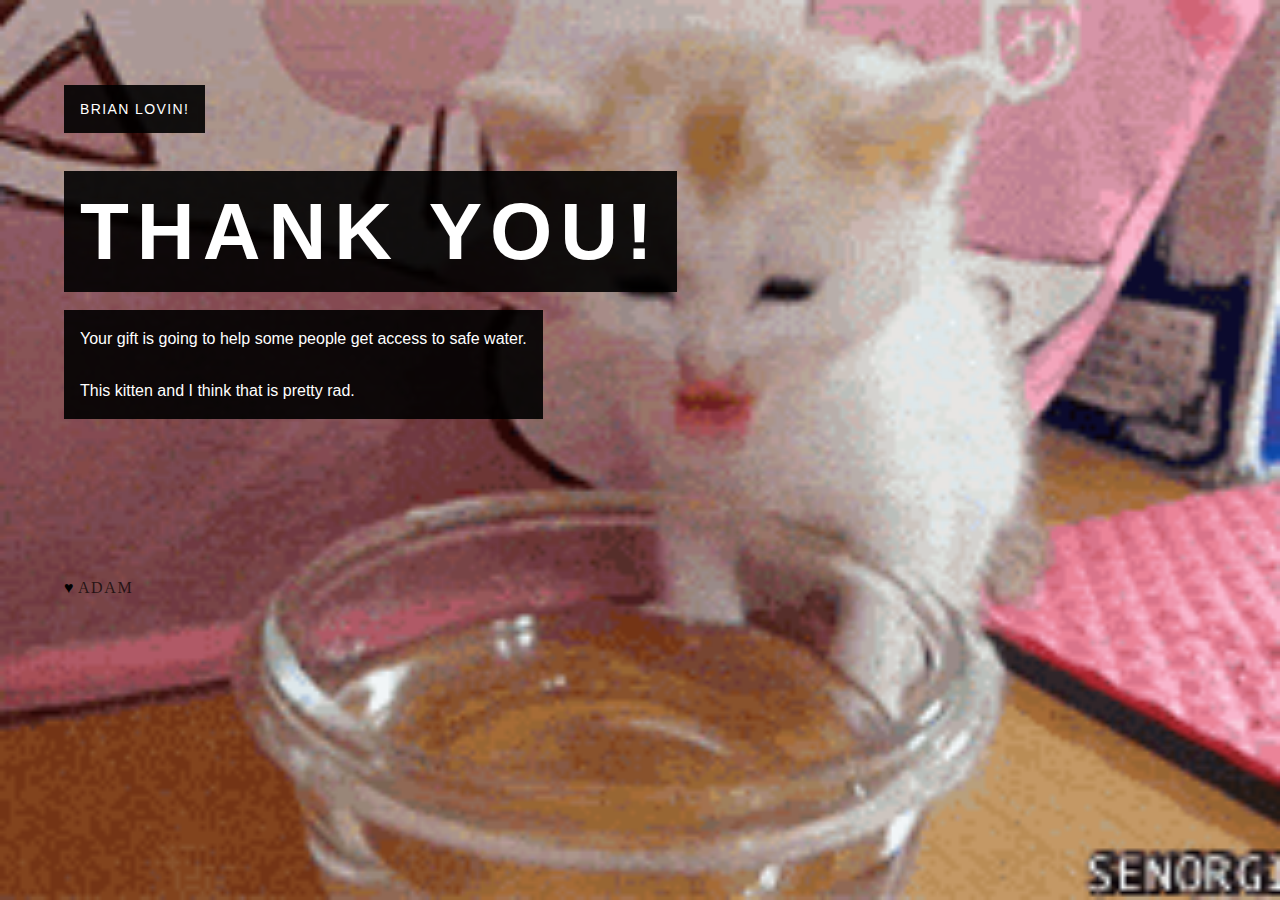
<file: brian-lovin/index.html>
<!DOCTYPE html>
<html lang="en" class="h-100">
  <head>
    <meta charset="utf-8">
    <meta http-equiv="X-UA-Compatible" content="IE=Edge">
    <title>
      Thank You Brian Lovin
    </title>
    <meta name="author" content="">
    <meta name="description" content="">
    <meta name="viewport" content="width=device-width, initial-scale=1">
    <link rel="stylesheet" href="../css/tachyons.min.css">
  </head>
  <body class="h-100" style="background: white url(11kqg0SJqkjjgI.gif) no-repeat center center;background-size: cover;">
    <div class="pa3 pa4-m pa5-l">
      <h1>
       <span class="white bg-black-90 pa3 f6 ttu tracked fw4">Brian Lovin!</span>
      </h1>
      <h2 class="mt5">
        <span class="white bg-black-90 pa3 ttu tracked f4 f1-m f-subheadline-l">THANK YOU!</span>
      </h2>
      <p class="lh-copy measure mt4">
         <span class="bg-black-90 white dib pa3">
           Your gift is going to help some people get access to safe water.<br><br>
           This kitten and I think that is pretty rad.
        </span>
      </p>
    </div>
    <footer class="pa3 pa4-m pa5-l">
      <p>
        ♥ <span class="ttu tracked black-70 garamond">Adam</span>
      </p>


    </footer>

  </body>
</html>
</file>
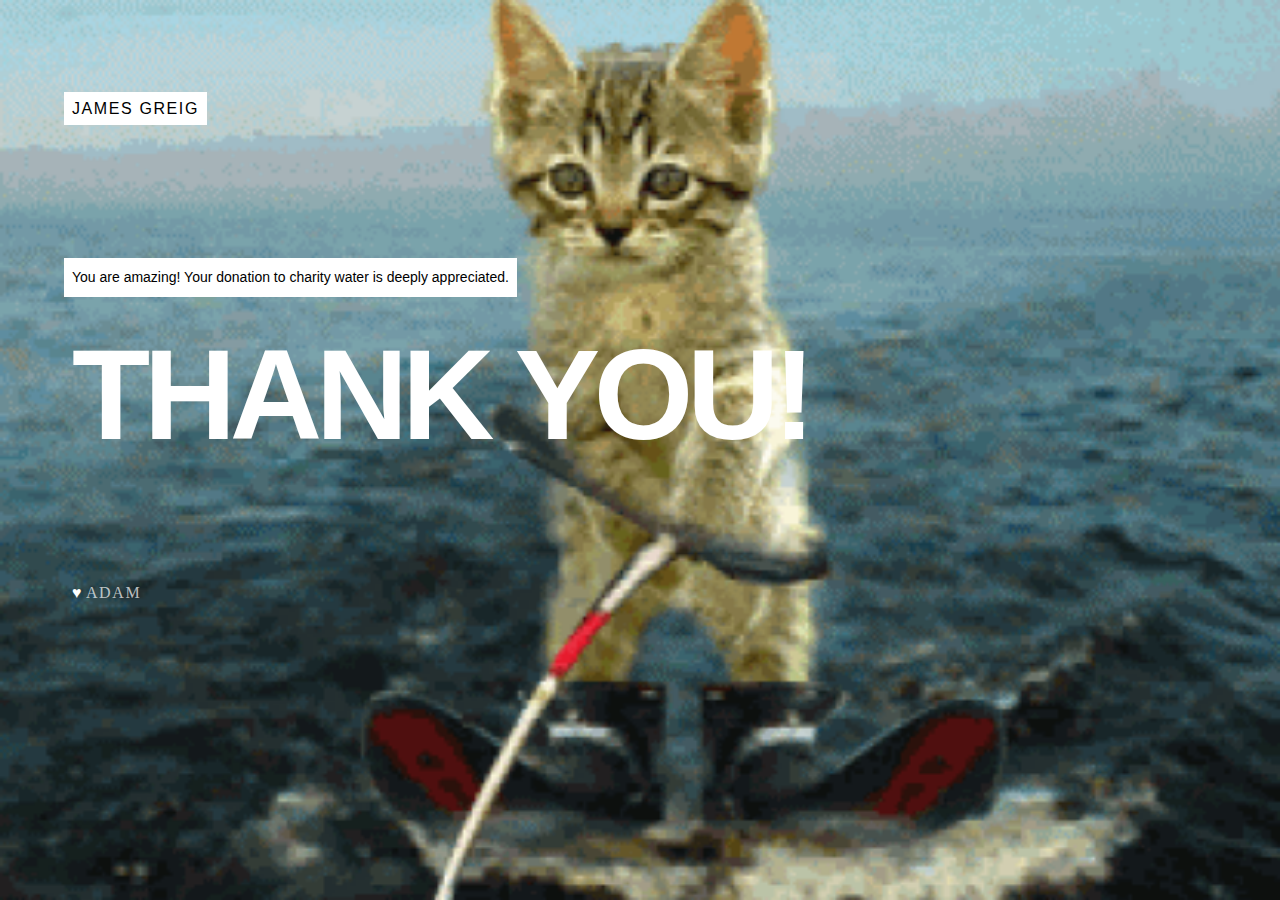
<file: james-greig/index.html>
<!DOCTYPE html>
<html lang="en" class="h-100">
  <head>
    <meta charset="utf-8">
    <meta http-equiv="X-UA-Compatible" content="IE=Edge">
    <title>
      Thank You James!
    </title>
    <meta name="author" content="">
    <meta name="description" content="">
    <meta name="viewport" content="width=device-width, initial-scale=1">
    <link rel="stylesheet" href="../css/tachyons.min.css">
  </head>
  <body class="h-100" style="background: black url(MlwKxHLlZdKWQ.gif) no-repeat center center;background-size: cover;">
    <div class="pa2 pa4-m pa5-l">
      <h1>
       <span class="black bg-white pa2 f5 ttu tracked fw4">James Greig</span>
      </h1>
      <p class="lh-copy measure mt6 pv2">
        <span class="bg-white black dib pa2 pv2 f6">
          You are amazing! Your donation to charity water is deeply appreciated.
        </span>
      </p>
      <h2 class="mt2 ph2">
        <span class="white ttu tracked-tight f1 f-headline-l">THANK YOU!</span>
      </h2>
    </div>
    <footer class="pa2 ph4-m ph5-l">
      <p class="white pa2">
        ♥ <span class="ttu tracked white-70 garamond">Adam</span>
      </p>
    </footer>

  </body>
</html>
</file>
